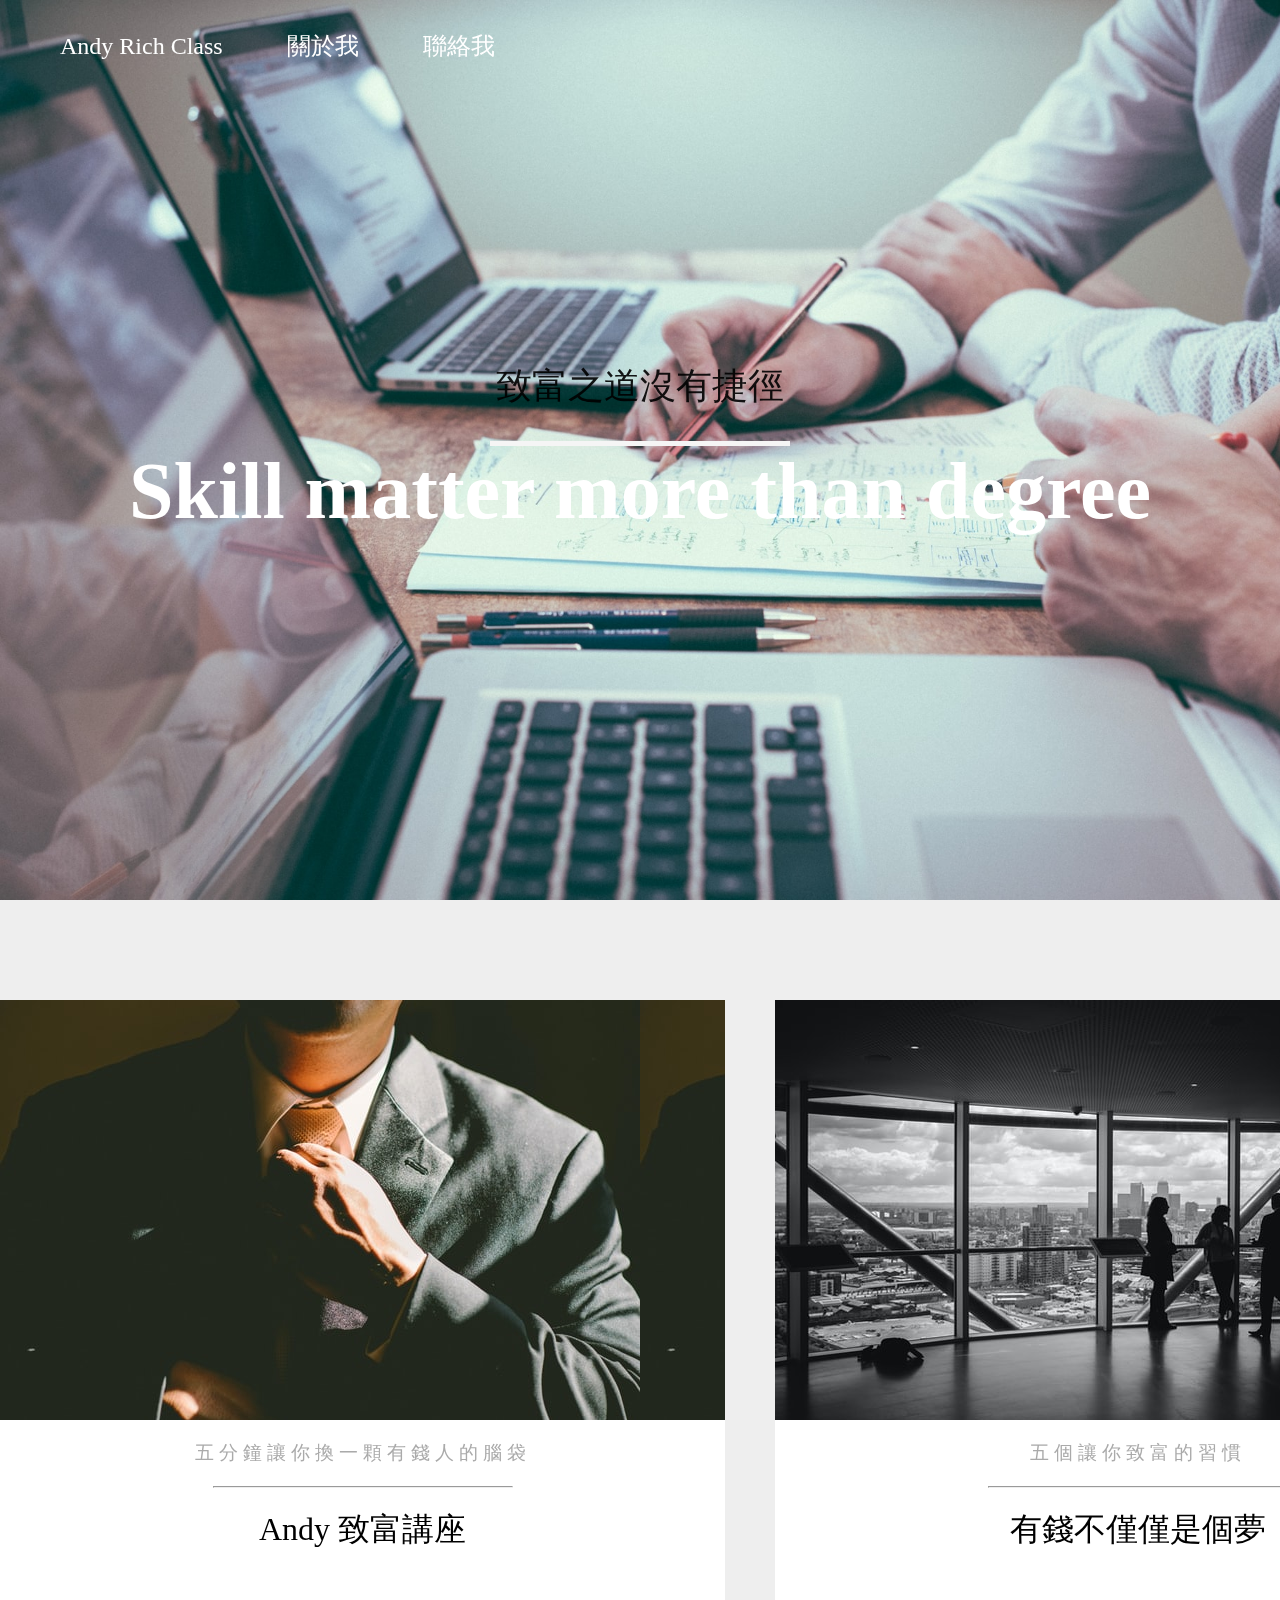
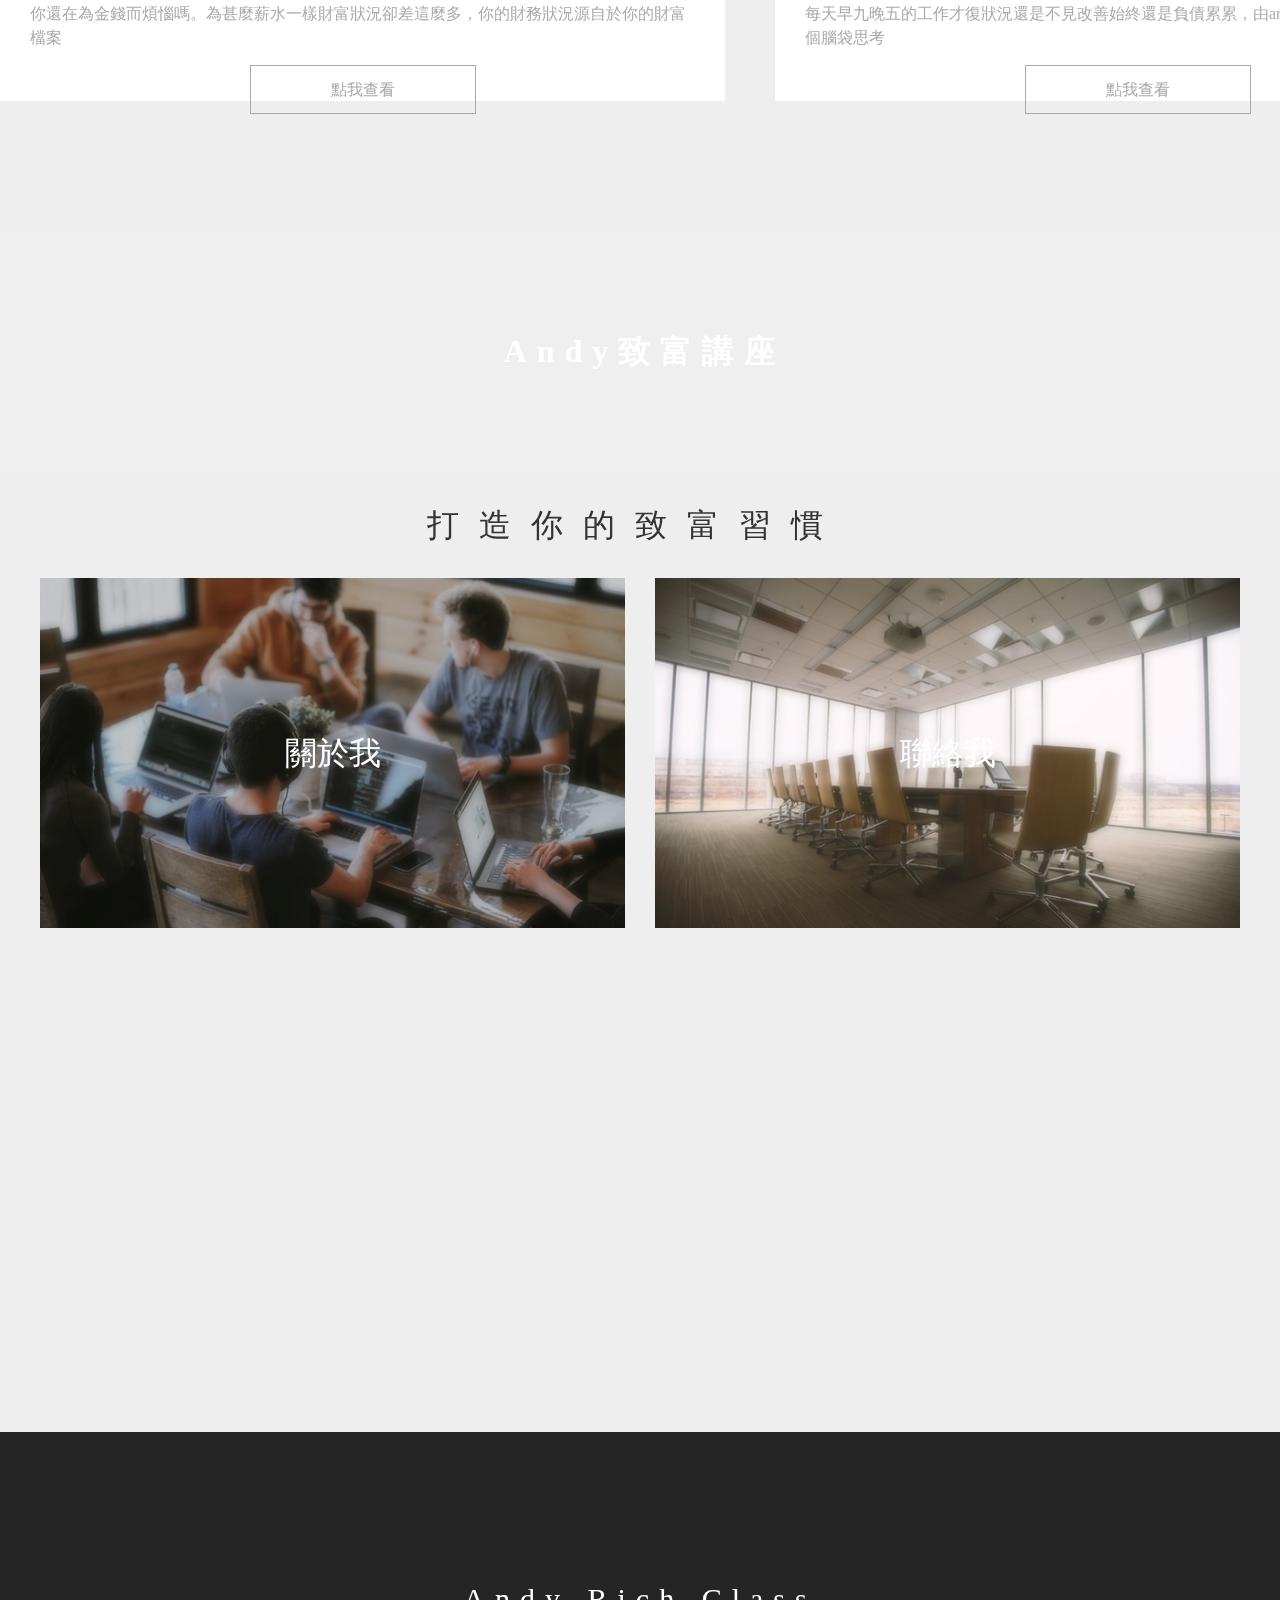
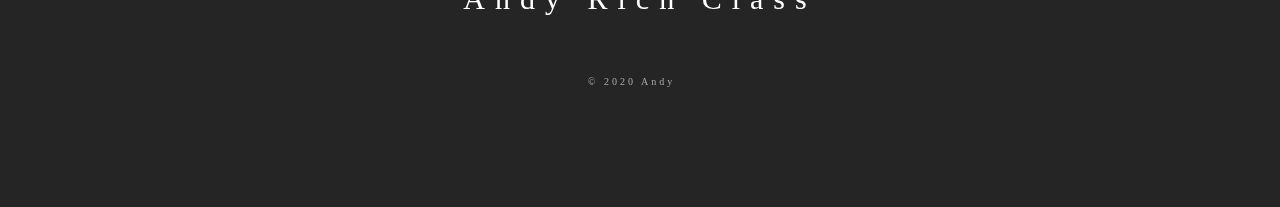
<file: index.html>
<!-- 文件類型 -->
<!DOCTYPE html>
<!-- 網頁元素 語言 -->
<html lang="zh">
<!-- 頭部:元素、設定 -->
<head>
<!-- 資訊、編碼、繁中 -->
    <meta charset="UTF-8">
    <!-- RWD -->
    <meta name="viewport" content="width=device-width, initial-scale=1.0">
    <!-- 標題 -->
    <title>Rich Andy Class</title>
    <!-- 連結css rel 關係 href連結./此檔案的跟目錄 -->
    <link rel="stylesheet" href="./style.css">
    <link rel="shortcut icon" href="./img/favicon.ico" type="image/x-icon">
</head>
<body>
    <div id="banner">
        <!-- nav導覽頁元素:LOGO、分頁連結等資訊-提升SEO 0-->
        <nav>
            <a href="#">Andy Rich Class</a>
            <a href="./about.html">關於我</a>
            <a href="#">聯絡我</a>
        </nav>
        <p>致富之道沒有捷徑 </p>
        <hr>
        <!-- 標題一:重要資訊-影響SEO -->
        <h1>Skill matter more than degree</h1>
    </div>
<section id="news">
<div>   
<div id="news-left"></div>    
<h3>五分鐘讓你換一顆有錢人的腦袋</h3>
<hr>
<h1>Andy 致富講座 </h1>

<p>你還在為金錢而煩惱嗎。為甚麼薪水一樣財富狀況卻差這麼多，你的財務狀況源自於你的財富檔案</p>
<a href="#" class="button">點我查看</a>
</div>

<div>   
    <div id="news-right"></div>    
    <h3>五個讓你致富的習慣</h3>
    <hr>
    <h1>有錢不僅僅是個夢</h1>
    <p>每天早九晚五的工作才復狀況還是不見改善始終還是負債累累，由andy為你打造的課程讓患一個腦袋思考</p>
    <a href="#" class="button">點我查看</a>
    </div>
</section>

<!-- 盒子區塊 -->
<section id="box">
    <h2>Andy致富講座</h2>
</section>

<!-- 關於我與聯絡我 -->
<section id="content">
    <h1>打造你的致富習慣</h1>
    <div>
        <!-- <a href="#" id="about">關於我</a>
        <a href="#" id="contact">連絡我</a> -->
        <a href="#"id="about"><span>關於我</span></a>
        <a href="#"id="contact"><span>聯絡我</span></a>
    </div>
</section>

<!-- 地圖 -->
<iframe id="map" src="https://www.google.com/maps/embed?pb=!1m18!1m12!1m3!1d3617.1036627819035!2d121.22205311500495!3d24.96258748400588!2m3!1f0!2f0!3f0!3m2!1i1024!2i768!4f13.1!3m3!1m2!1s0x346822312a397093%3A0x69fa45142f2977fc!2z5rW36I-v5aSn5bid!5e0!3m2!1szh-TW!2stw!4v1599570116984!5m2!1szh-TW!2stw" width="600" height="450" frameborder="0" style="border:0;" allowfullscreen="" aria-hidden="false" tabindex="0"></iframe>

<footer>
    <h2><a href="./index.html">Andy Rich Class</a></h2>
    <div id="icon">
        <!-- <a href="#"><img src= alt="FB"></a>
        <a href="#"><img src= alt="IG"></a> -->
    </div>
    <p>&copy; 2020 Andy</p>
</footer>
</body>
</html>
</file>
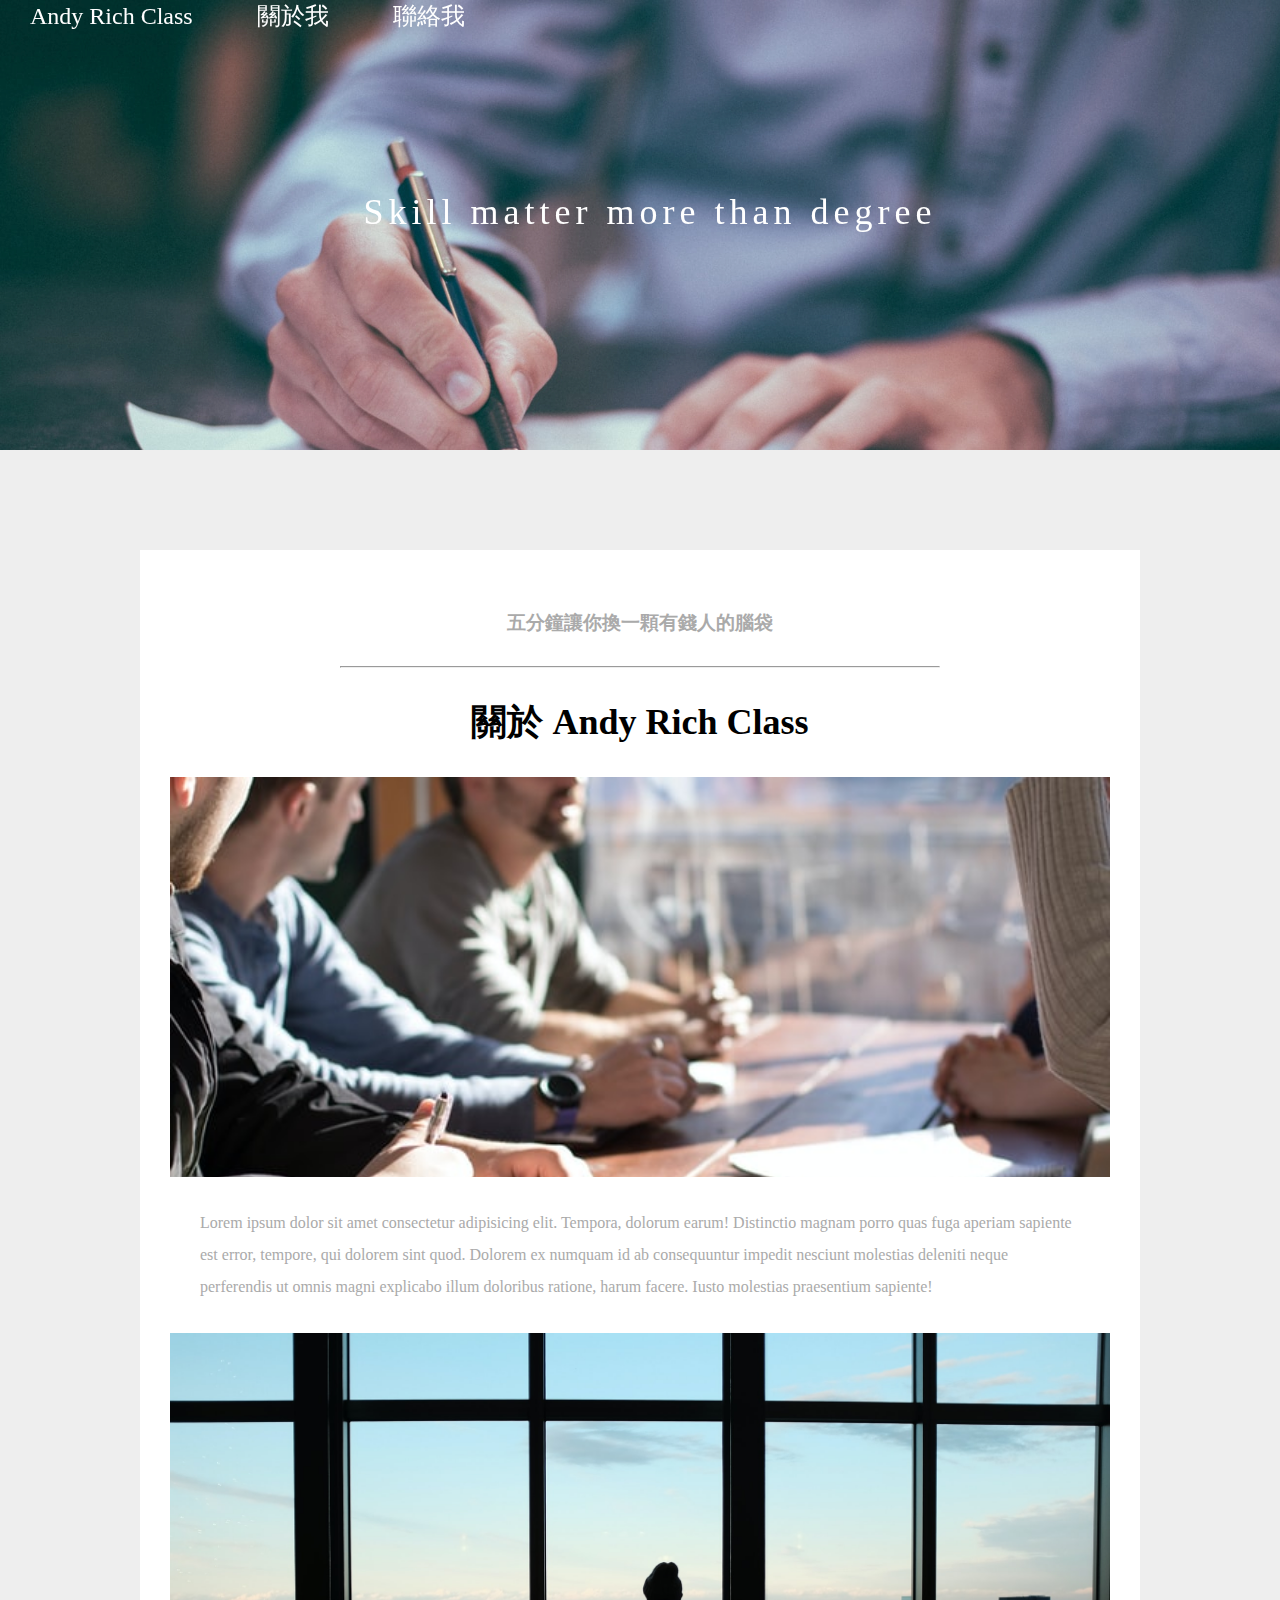
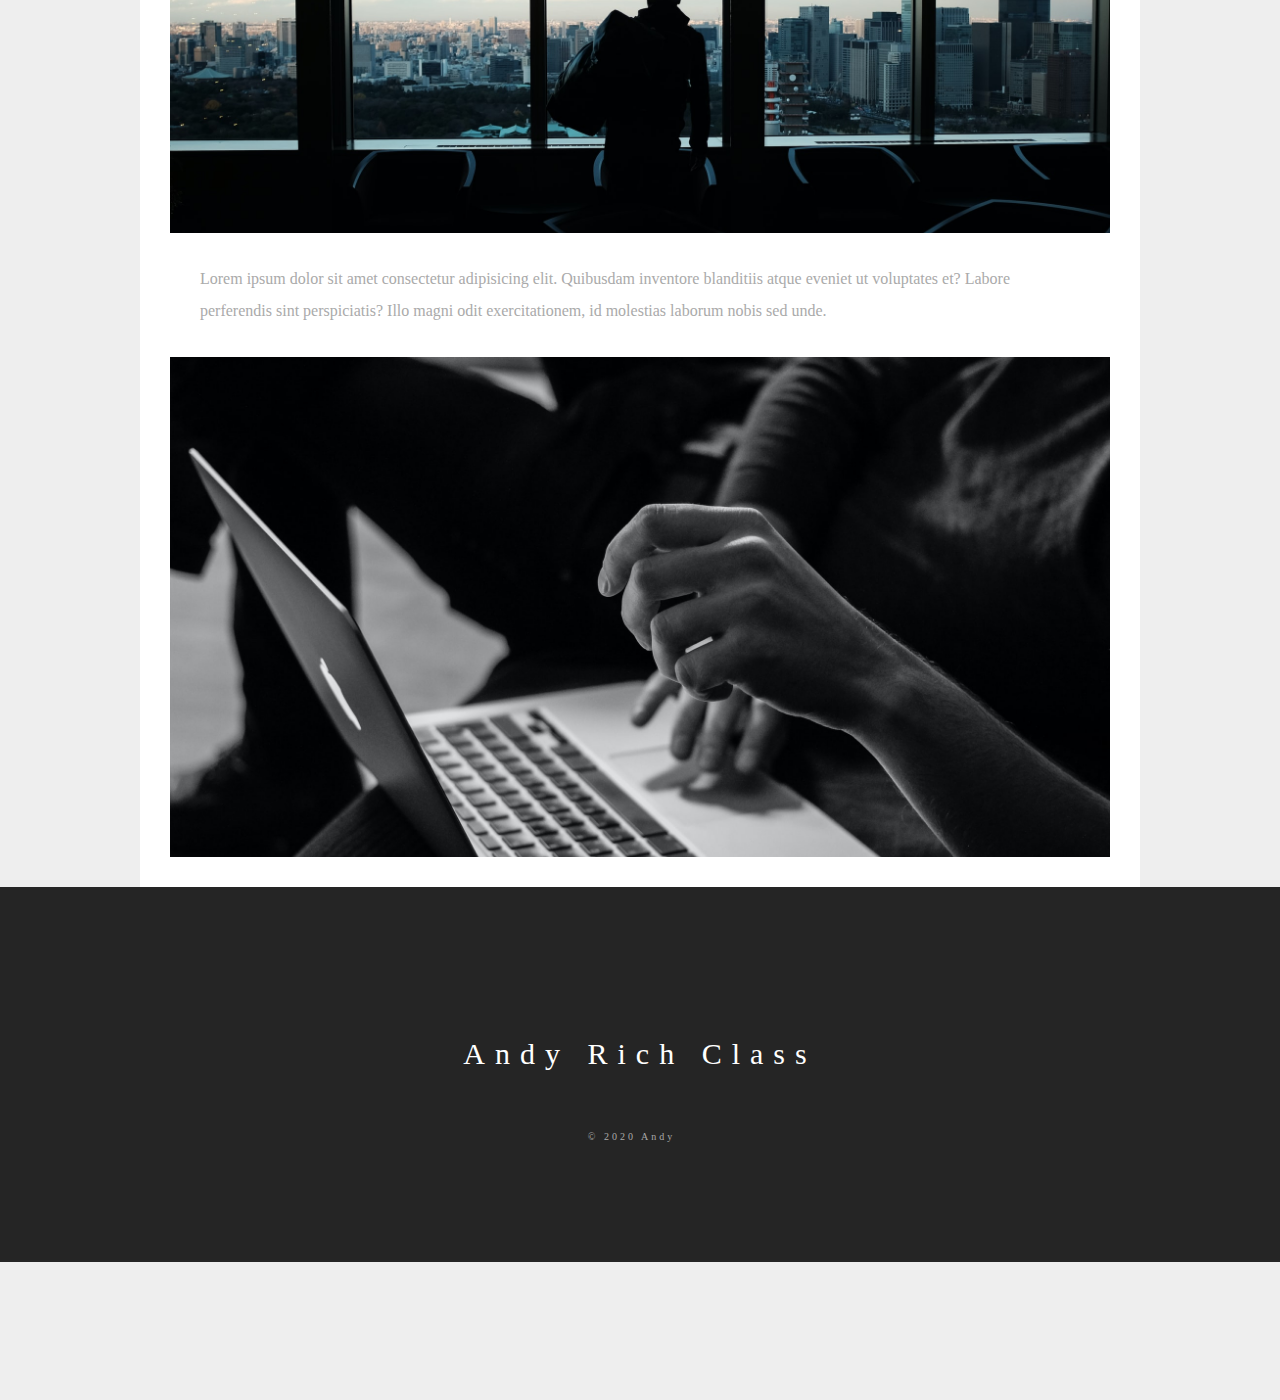
<file: about.html>
<!DOCTYPE html>
<html lang="zh">
<head>
    <meta charset="UTF-8">
    <meta name="viewport" content="width=device-width, initial-scale=1.0">
    <title>關於我</title>
    <link rel="stylesheet" href="style.css">
    <link rel="shortcut icon" href="./img/favicon.ico" type="image/x-icon">
</head>
<body>
    <div id="banner-about">
        <!-- nav導覽頁元素:LOGO、分頁連結等資訊-提升SEO 0-->
        <nav>
            <a href="./index.html">Andy Rich Class</a>
            <a href="#">關於我</a>
            <a href="#">聯絡我</a>
        </nav>
        <!-- 標題一:重要資訊-影響SEO -->
        <h2>Skill matter more than degree</h2>
    </div>

    <section id="about-content">
        <h3>五分鐘讓你換一顆有錢人的腦袋</h3>
        <hr>
        <h1>關於 Andy Rich Class</h1>
        <div id="content-about1"></div>
        <p>Lorem ipsum dolor sit amet consectetur adipisicing elit. Tempora, dolorum earum! Distinctio magnam porro quas fuga aperiam sapiente est error, tempore, qui dolorem sint quod. Dolorem ex numquam id ab consequuntur impedit nesciunt molestias deleniti neque perferendis ut omnis magni explicabo illum doloribus ratione, harum facere. Iusto molestias praesentium sapiente!</p>
        <div id="content-about2"></div>
        <p>Lorem ipsum dolor sit amet consectetur adipisicing elit. Quibusdam inventore blanditiis atque eveniet ut voluptates et? Labore perferendis sint perspiciatis? Illo magni odit exercitationem, id molestias laborum nobis sed unde.</p>
        <div id="content-about3"></div>
    </section>
    
    <footer>
        <h2><a href="./index.html">Andy Rich Class</a></h2>
        <div id="icon">
            <!-- <a href="#"><img src= alt="FB"></a>
            <a href="#"><img src= alt="IG"></a> -->
        </div>
        <p>&copy; 2020 Andy</p>
    </footer>
    
</body>
</html>
</file>
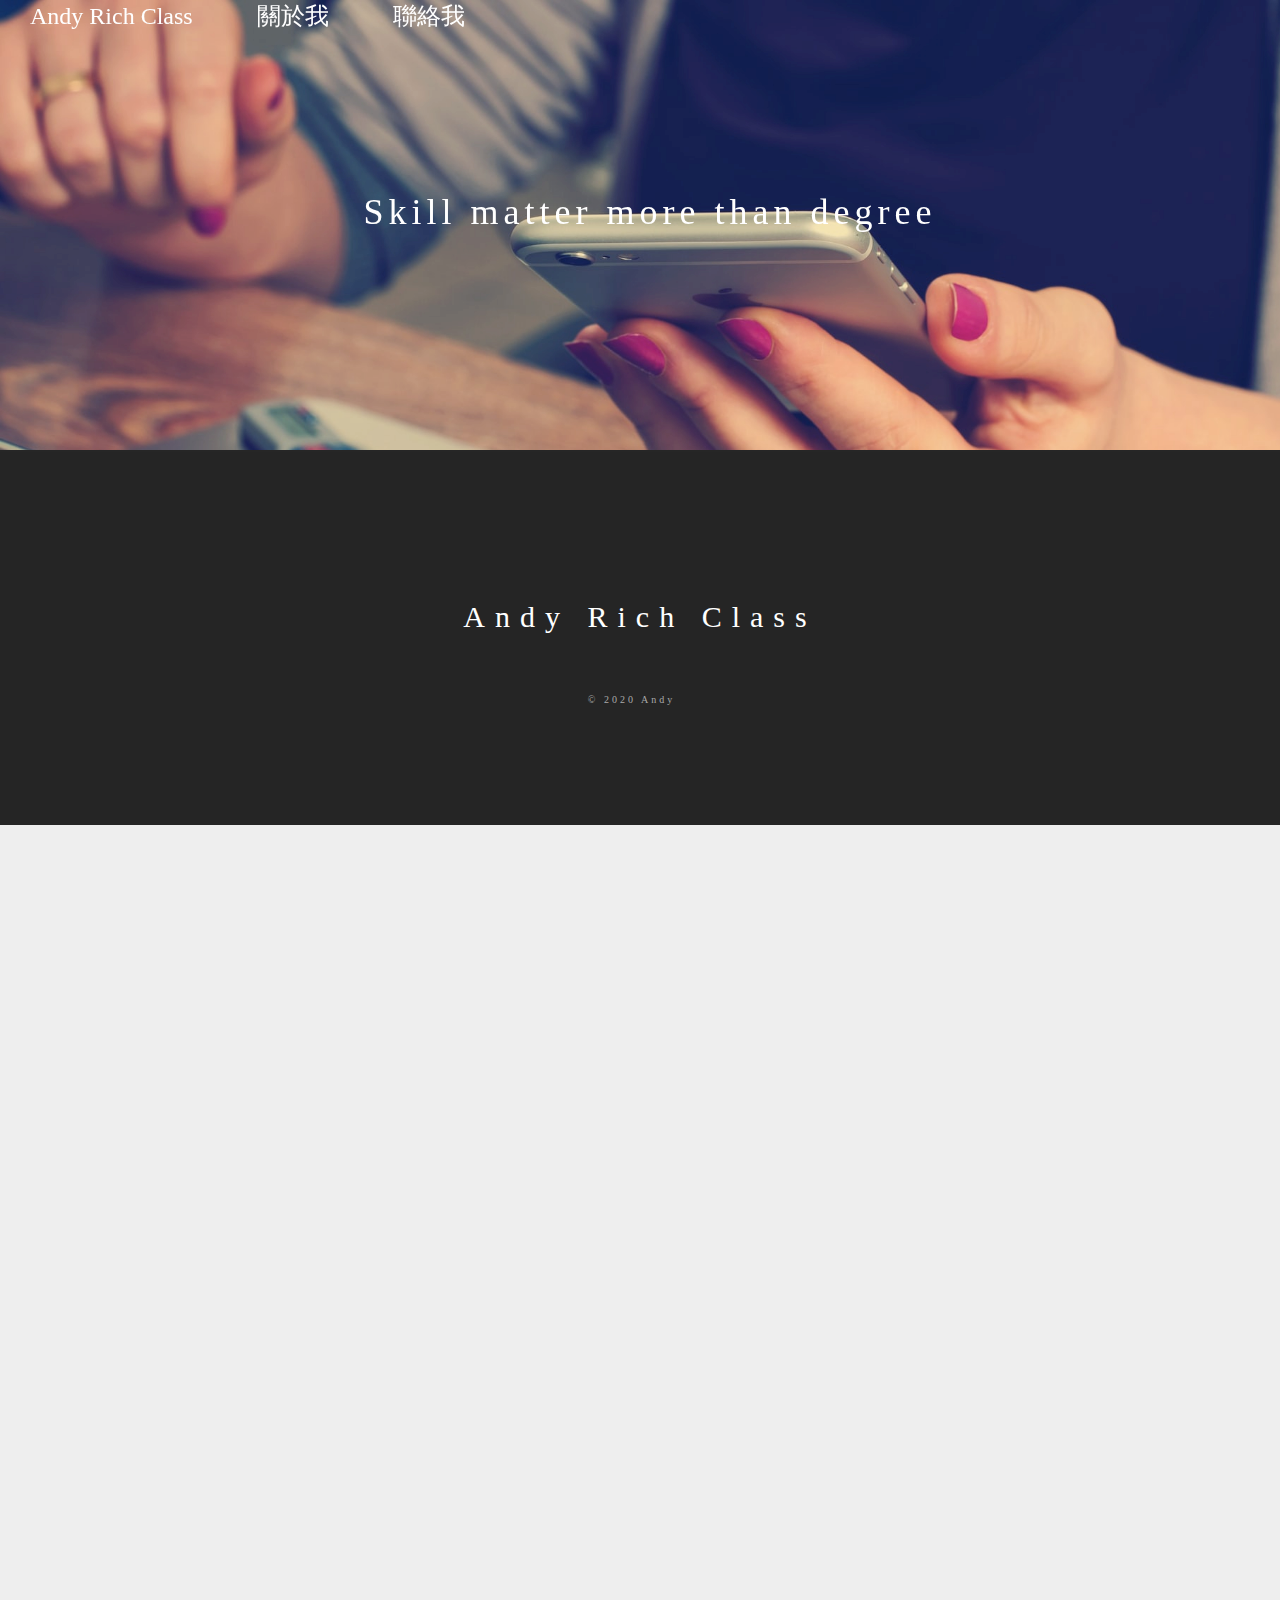
<file: contact.html>
<!DOCTYPE html>
<html lang="zh">
<head>
    <meta charset="UTF-8">
    <meta name="viewport" content="width=device-width, initial-scale=1.0">
    <title>聯絡我</title>
    <link rel="stylesheet" href="style.css">
    <link rel="shortcut icon" href="./img/favicon.ico" type="image/x-icon">
</head>

<body>
    <div id="banner-contact">
        <!-- nav導覽頁元素:LOGO、分頁連結等資訊-提升SEO 0-->
        <nav>
            <a href="./index.html">Andy Rich Class</a>
            <a href="#">關於我</a>
            <a href="#">聯絡我</a>
        </nav>
        <!-- 標題一:重要資訊-影響SEO -->
        <h2>Skill matter more than degree</h2>
    </div>
    
    <footer>
        <h2><a href="./index.html">Andy Rich Class</a></h2>
        <div id="icon">
            <!-- <a href="#"><img src= alt="FB"></a>
            <a href="#"><img src= alt="IG"></a> -->
        </div>
        <p>&copy; 2020 Andy</p>
    </footer>    
</body>
</html>
</file>
<file: style.css>
*{
    margin: 0;
    padding: 0;
    font-family: 微軟正黑體;
    box-sizing: border-box;
}

body{background-color: #eee;
    height: 3000px;
}

#banner{
    background-image: url(./img/andy\ rich\ class\ .jpg);
    background-size: cover;
    width: 100%;
    /* vh螢幕高度 */
    height: 100vh;
    color:white;
    background-attachment: fixed;
}
#banner nav{
    padding:30px;
}
#banner a,#banner-about a,#banner-contact a{
    text-decoration:none;
    color:white;
    font-size: 24px;
    padding: 0 30px;
    transition:0.3s;
}
#banner a:hover,#banner-about a:hover,#banner-contact a:hover{
    color: #aaa;
}
#banner p{
  text-align: center; 
  font-size:36px; 
  margin-top:240px ;
  /* 透明度 */
  opacity:0.9 ;
  padding: 30px;
  color:#000000;
}
#banner hr{
    width: 300px;
    margin: 0 auto;
    height: 5px;
    background-color:#f5f5f5;
    border:none;
}
#banner h1{
    text-align: center;
    color:white;
    font-size:80px;
}
#news{
    width:1500px;
    margin: 0 auto;
    height:100vh;
    display:grid;
    grid-template-columns: 1fr 1fr;
    grid-gap:50px;
    padding:100px 0;
    text-align:center;
}


#news>div{
background:#fff;    
}
#news h3{
 color:#aaa;
 padding:20px;
 font-weight: 100;
text-transform: uppercase;
letter-spacing: 5px;   
}
#news hr {
    width:300px;
    margin: 0 auto; 
}

#news h1{
    font-size:32px;
    font-weight: 100;
    padding: 20px;
}

#news p{
    padding: 30px;
    text-align:left;
    line-height: 1.5;
    color:#aaa;
}

#news #news-left{
    background-image: url(./img/newsleft.jpg);
    height:420px;


}

#news #news-right{
    background-image: url(./img/newsright.jpg);
    height:420px;
}
a.button{
    text-decoration: none;
    color:#aaa;
    border:1px solid #aaa;
    padding: 15px 80px;
    transition:0.5s;
}
a.button:hover{
color:white;
background:#aaa;
}

#box{
    background-image: url(./img/box2.jpg);
    background-attachment: fixed;
    background-size: cover;
    margin-top: 30px;
}


#box h2{
    text-align:center;
    color:white;
    font-size: 32px;
    padding: 100px 0;
    backdrop-filter: blur(5px) opacity(70%);
    letter-spacing: 10px;
    padding-left: 10px;
    font-weight: 600;
}
#content{
    width: 1200px;
    margin: 0 auto;
}
#content h1{
    text-align: center;
    font-weight: 100;
    color:#333;
    padding: 30px;
    letter-spacing: 20px;
    padding-left: 20px;
}
#content div{
    display:grid;
    grid-template-columns: 1fr 1fr;
    grid-gap: 30px;
}
#content a{
    height: 350px;
    line-height:350px;
    text-decoration: none;
    color:white;
    font-size: 32px;
    text-align: center;
}

#content a span{
    display:block;
    backdrop-filter:blur(5px) opacity(50%);
    transition: 0.5s;
}

#content a span:hover{
    backdrop-filter: blur(5px) opacity(100%);
}
#content #about{
    background-image: url(./img/about.jpg);
    background-size: cover;


}
#content #contact{
    background-image: url(./img/content.jpg);
    background-size: cover;

}
/* 地圖 */

#map{
    width:100%;
    height: 350px;
    margin-top: 150px;
}

footer {
    background: #252525;
    text-align: center;
    padding: 100px 0;
    color: white;
}

footer #icon a {
    padding: 2px;
    /* 濾鏡 */
    filter: opacity(100%);
    transition: 0.5s;
}

footer #icon a:hover {
    filter: opacity(10%);
}

footer h2 {
    font-weight: 100;
    letter-spacing: 10px;
    padding-left: 10px;
    padding: 50px 0 40px;
    font-size: 30px;
}

footer p {
    padding: 20px;
    font-size: 10px;
    color: #aaa;
    letter-spacing: 3px;
    padding-left: 3px;
}

footer h2 a {
    text-decoration: none;
    color: white;
    transition: 0.3s;
}

footer h2 a:hover {
    text-decoration: none;
    color: #888;
}



/* 關於我分頁 */
#banner-about{
    background-image: url(./img/about5.jpg);
    background-size: cover;
    width: 100%;
    /* vh螢幕高度 */
    height: 50vh;
    color:white;
    background-attachment: fixed;
}

#banner-about nav{
    backdrop-filter:opacity(40%);
}

#banner-about h2{
    text-align: center;
    font-size: 36px;
    font-weight: 100;
    letter-spacing: 5px;
    padding-left: 20px;
    line-height: 40vh;
    backdrop-filter:opacity(40%);
    height: 46.5vh;

}

#about-content{
    width: 1000px;
    margin:0 auto ;
    background-color:white;
    padding: 30px;
    margin-top: 100px;
}

#about-content h1{
    text-align: center;
    padding: 30px;
    font-size: 36px;
    
}
#about-content h3{
    text-align: center;
    padding: 30px;
    color:#aaa;
}

#about-content hr{
    width: 600px;
    margin:0 auto ;
}

#about-content p{
    padding: 30px;
    text-align:left;
    color:#aaa;
    line-height: 2;
}

#content-about1{
    background-image:url(./img/1111.jpg);
    height: 400px;
    background-size: cover;

}
#content-about2{
    background-image:url(./img/about3.jpg);
    height: 500px;
    background-size: cover;

}
#content-about3{
    background-image:url(./img/yyyy.jpg);
    height: 500px;
    background-size: cover;
}

/* 連絡我分頁 */

#banner-contact{
    background-image: url(./img/contact.jpg);
    background-size: cover;
    width: 100%;
    /* vh螢幕高度 */
    height: 50vh;
    color:white;
    background-attachment: fixed;
}

#banner-contact nav{
    backdrop-filter:opacity(40%);
}

#banner-contact h2{
    text-align: center;
    font-size: 36px;
    font-weight: 100;
    letter-spacing: 5px;
    padding-left: 20px;
    line-height: 40vh;
    backdrop-filter:opacity(40%);
    height: 46.7vh;
}
</file>
